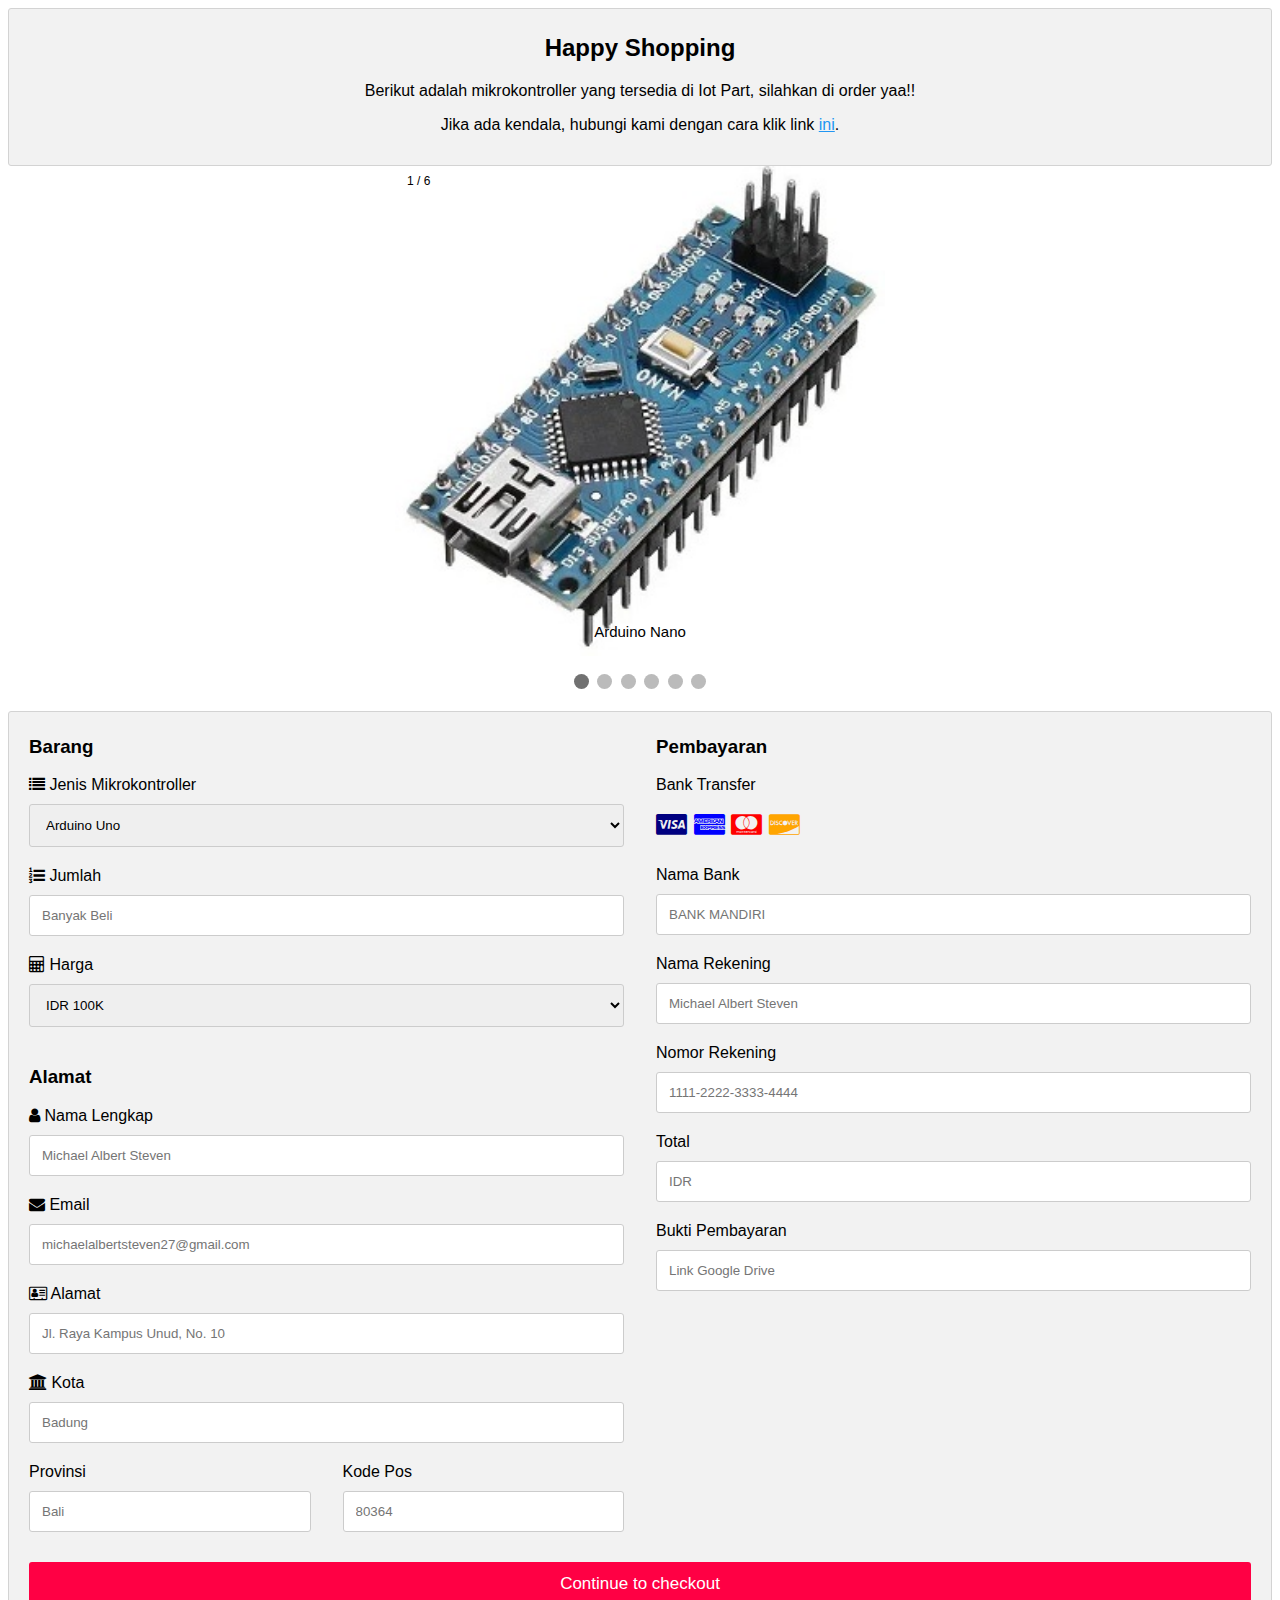
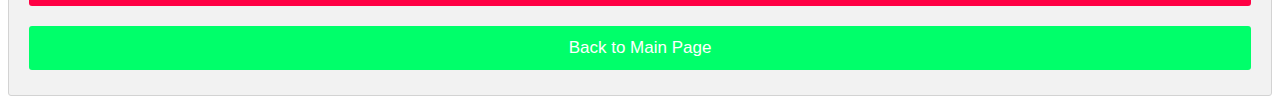
<file: mikrokontroller.html>
<!DOCTYPE html>
<html lang="en">
<head>
    <meta charset="UTF-8">
    <meta name="viewport" content="width=device-width, initial-scale=1.0">
    <title class="icon">Order</title>
    <link rel="icon"  type="image/x-icon" href="img/thumbnail.png">

    <link rel="stylesheet" href="mikrokontroller.css">
    <link rel="stylesheet" href="https://cdnjs.cloudflare.com/ajax/libs/font-awesome/4.7.0/css/font-awesome.min.css">
</head>
<body>

<section>
  <div class="teksAtas">
    <h2>Happy Shopping</h2>
    <p>Berikut adalah mikrokontroller yang tersedia di Iot Part, silahkan di order yaa!!</p>
    <p>Jika ada kendala, hubungi kami dengan cara klik link <a href="https://www.instagram.com/its_stev27/" target="_blank">ini</a>.</p>
  </div>
    

<div class="slideshow-container">

<div class="mySlides fade">
  <div class="numbertext">1 / 6</div>
  <img src="img/arduino_nano.jpeg" style="width:100%">
  <div class="text">Arduino Nano</div>
</div>

<div class="mySlides fade">
  <div class="numbertext">2 / 6</div>
  <img src="img/arduino_uno.jpeg" style="width:100%">
  <div class="text">Arduino Uno</div>
</div>

<div class="mySlides fade">
  <div class="numbertext">3 / 6</div>
  <img src="img/esp32.jpeg" style="width:100%">
  <div class="text">ESP32</div>
</div>

<div class="mySlides fade">
  <div class="numbertext">4 / 6</div>
  <img src="img/Raspberry_Pi_Pico.jpeg" style="width:100%">
  <div class="text">Raspbeery Pi Pico</div>
</div>

<div class="mySlides fade">
  <div class="numbertext">5 / 6</div>
  <img src="img/wemos_mini.jpeg" style="width:100%">
  <div class="text">Wemos D1 Mini</div>
</div>

<div class="mySlides fade">
  <div class="numbertext">6 / 6</div>
  <img src="img/esp8266.jpeg" style="width:100%">
  <div class="text">ESP8266</div>
</div>

</div>
<br>

<div style="text-align:center">
  <span class="dot"></span> 
  <span class="dot"></span> 
  <span class="dot"></span> 
  <span class="dot"></span> 
  <span class="dot"></span> 
  <span class="dot"></span> 
</div>
<br>
</section>

<section>
  <div class="row">
    <div class="col-75">
      <div class="container">

        <form action="" name="orderBook">
          <div class="row">
            <div class="col-50">

              <h3>Barang</h3>

              <label for="mikrokontroller"><i class="fa fa-list"></i> Jenis Mikrokontroller</label>
              <select id="mikrokontroller" name="mikrokontroller">
                <option value="arduinoUno">Arduino Uno</option>
                <option value="arduinoNano">Arduino Nano</option>
                <option value="esp32">ESP32</option>
                <option value="esp8266">ESP8266</option>
                <option value="wemosD1Mini">Wemos D1 Mini</option>
                <option value="raspberryPiPico">Raspbeery Pi Pico</option>
              </select>
      
              <label for="banyakBeli"><i class="fa fa-list-ol"></i> Jumlah</label>
              <input type="number" id="banyakBeli" name="banyakBeli" placeholder="Banyak Beli">

              <label for="hargaSatuan"><i class="fa fa-calculator"></i> Harga</label>
              <select id="hargaSatuan" name="hargaSatuan">
                <option value="100000">IDR 100K</option>
                <option value="50000">IDR 50K</option>
                <option value="65000">IDR 65K</option>
                <option value="40000">IDR 40K</option>
                <option value="35000">IDR 35K</option>
                <option value="55000">IDR 55K</option>
              </select>
            
              <h3>Alamat</h3>
              
              
              <label for="fname"><i class="fa fa-user"></i> Nama Lengkap</label>
              <input type="text" id="fname" name="name" placeholder="Michael Albert Steven">

              <label for="email"><i class="fa fa-envelope"></i> Email</label>
              <input type="email" id="email" name="email" placeholder="michaelalbertsteven27@gmail.com">

              <label for="adr"><i class="fa fa-address-card-o"></i> Alamat</label>
              <input type="text" id="adr" name="address" placeholder="Jl. Raya Kampus Unud, No. 10">

              <label for="city"><i class="fa fa-institution"></i> Kota</label>
              <input type="text" id="city" name="city" placeholder="Badung">
  
              <div class="row">
                <div class="col-50">
                  <label for="state">Provinsi</label>
                  <input type="text" id="state" name="state" placeholder="Bali">
                </div>
                <div class="col-50">
                  <label for="posCode">Kode Pos</label>
                  <input type="text" id="posCode" name="posCode"  placeholder="80364">
                </div>
              </div>
            </div>
  
            <div class="col-50">
              <h3>Pembayaran</h3>  
              
              <label for="fname">Bank Transfer</label>
              <div class="icon-container">
                <i class="fa fa-cc-visa" style="color:navy;"></i>
                <i class="fa fa-cc-amex" style="color:blue;"></i>
                <i class="fa fa-cc-mastercard" style="color:red;"></i>
                <i class="fa fa-cc-discover" style="color:orange;"></i>
              </div>

              <label for="bankName">Nama Bank</label>
              <input type="text" id="bankName" name="bankName" placeholder="BANK MANDIRI">

              <label for="cname">Nama Rekening</label>
              <input type="text" id="cname" name="cardname" placeholder="Michael Albert Steven">
  
              <label for="ccnum">Nomor Rekening</label>
              <input type="text" id="ccnum" name="cardnumber" placeholder="1111-2222-3333-4444">

              <label for="total">Total</label>
              <input type="text" id="total" name="total" placeholder="IDR">

              <label for="buktiPembayaran">Bukti Pembayaran</label>
              <input type="text" id="buktiPembayaran" name="buktiPembayaran" placeholder="Link Google Drive">
            </div>
            
          </div>
          <input type="submit" value="Continue to checkout" class="btn">
        </form>
        <a href="index.html"><input type="submit" value="Back to Main Page" class="backbtn"></a>

      </div>
    </div>
  </div>
</section>
    

<script src="mikrokontroller.js"></script>
</body>
</html>
</file>
<file: mikrokontroller.css>
* {box-sizing: border-box;}
body {font-family: Verdana, sans-serif; overflow-x: hidden;}
.mySlides {display: none;}
img {vertical-align: middle;}

/* Teks Atas */
.teksAtas{
  text-align: center;
  background-color: #f2f2f2;
  padding: 5px 20px 15px 20px;
  border: 1px solid lightgrey;
  border-radius: 3px;
}
/* Teks Atas */
/* Slideshow container */
.slideshow-container {
  max-width: 490px;
  position: relative;
  margin: auto;
}

/* Caption text */
.text {
  color: #000000;
  font-size: 15px;
  padding: 8px 12px;
  position: absolute;
  bottom: 8px;
  width: 100%;
  text-align: center;
}

/* Number text (1/3 etc) */
.numbertext {
  color: #000000;
  font-size: 12px;
  padding: 8px 12px;
  position: absolute;
  top: 0;
}

/* The dots/bullets/indicators */
.dot {
  height: 15px;
  width: 15px;
  margin: 0 2px;
  background-color: #bbb;
  border-radius: 50%;
  display: inline-block;
  transition: background-color 0.6s ease;
}

.active {
  background-color: #717171;
}

/* Fading animation */
.fade {
  animation-name: fade;
  animation-duration: 1.5s;
}

@keyframes fade {
  from {opacity: .4} 
  to {opacity: 1}
}

/* On smaller screens, decrease text size */
@media only screen and (max-width: 300px) {
  .text {font-size: 11px}
}

/* payment */
.row {
  display: -ms-flexbox; /* IE10 */
  display: flex;
  -ms-flex-wrap: wrap; /* IE10 */
  flex-wrap: wrap;
  margin: 0 -16px;
}

.col-25 {
  -ms-flex: 25%; /* IE10 */
  flex: 25%;
}

.col-50 {
  -ms-flex: 50%; /* IE10 */
  flex: 50%;
}

.col-75 {
  -ms-flex: 75%; /* IE10 */
  flex: 75%;
}

.col-25,
.col-50,
.col-75 {
  padding: 0 16px;
}

.container {
  background-color: #f2f2f2;
  padding: 5px 20px 15px 20px;
  border: 1px solid lightgrey;
  border-radius: 3px;
}

input[type=text] {
  width: 100%;
  margin-bottom: 20px;
  padding: 12px;
  border: 1px solid #ccc;
  border-radius: 3px;
}

input[type=email] {
  width: 100%;
  margin-bottom: 20px;
  padding: 12px;
  border: 1px solid #ccc;
  border-radius: 3px;
}

input[type=number] {
  width: 100%;
  margin-bottom: 20px;
  padding: 12px;
  border: 1px solid #ccc;
  border-radius: 3px;
}

select {
  width: 100%;
  margin-bottom: 20px;
  padding: 12px;
  border: 1px solid #ccc;
  border-radius: 3px;
}

label {
  margin-bottom: 10px;
  display: block;
}

.icon-container {
  margin-bottom: 20px;
  padding: 7px 0;
  font-size: 24px;
}

.btn {
  background-color: #ff0044;
  color: white;
  padding: 12px;
  margin: 10px 0;
  border: none;
  width: 100%;
  border-radius: 3px;
  cursor: pointer;
  font-size: 17px;
}

.btn:hover {
  background-color: #f82f65;
}

/* back btn */
.backbtn {
  background-color: #00ff6a;
  color: white;
  padding: 12px;
  margin: 10px 0;
  border: none;
  width: 100%;
  border-radius: 3px;
  cursor: pointer;
  font-size: 17px;
}

.backbtn:hover {
  background-color: #f82f65;
}
/* back btn */

a {
  color: #2196F3;
}

hr {
  border: 1px solid lightgrey;
}

span.price {
  float: right;
  color: grey;
}

/* Responsive layout - when the screen is less than 800px wide, make the two columns stack on top of each other instead of next to each other (also change the direction - make the "cart" column go on top) */
@media (max-width: 800px) {
  .row {
    flex-direction: column;
  }
  .col-25 {
    margin-bottom: 20px;
  }
}
/* payment */
</file>
